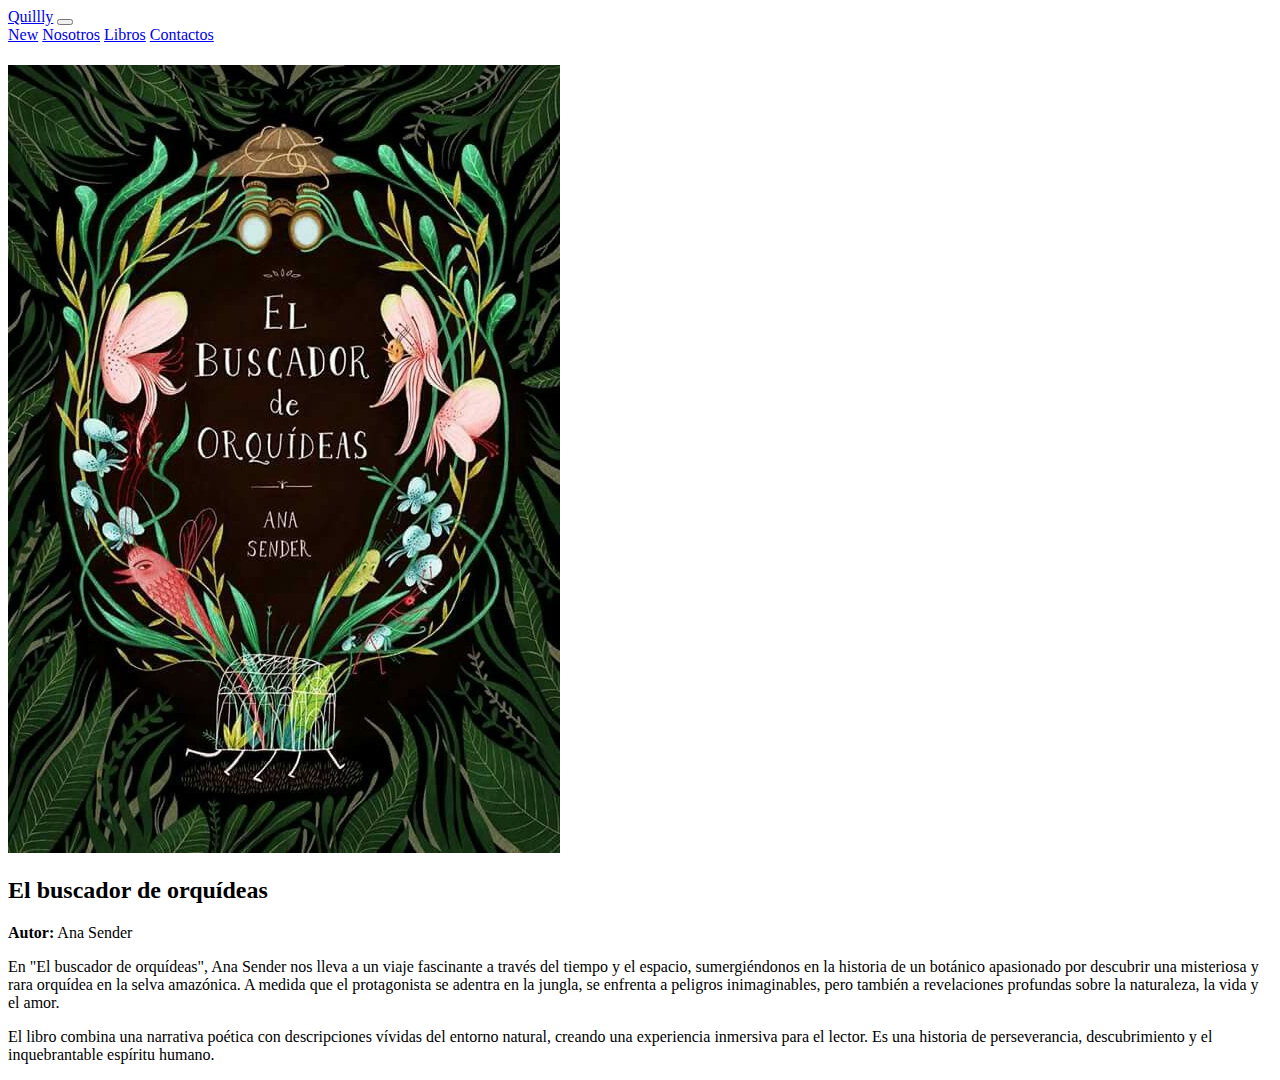
<file: html/orquideas.html>
<!DOCTYPE html>
<html lang="en">
<head>
    <meta charset="UTF-8">
    <meta name="viewport" content="width=device-width, initial-scale=1.0">
    <title>ElbuscadordeOrquideas</title>
</head>
<body>
    <header>
        <nav class="navbar navbar-expand-lg bg-body-tertiary">
            <div class="container-fluid">
              <a class="navbar-brand" href="../index.html">Quillly</a>
              <button class="navbar-toggler" type="button" data-bs-toggle="collapse" data-bs-target="#navbarNavAltMarkup" aria-controls="navbarNavAltMarkup" aria-expanded="false" aria-label="Toggle navigation">
                <span class="navbar-toggler-icon"></span>
              </button>
              <div class="collapse navbar-collapse" id="navbarNavAltMarkup">
                <div class="navbar-nav">
                  <a class=".nav-link .active" aria-current="page" href="new.html">New</a>
                  <a class=".nav-link .active" aria-current="page" href="nosotros.html">Nosotros</a>
                  <a class=".nav-link .active" aria-current="page" href="libros.html">Libros</a>
                  <a class="nav-link disabled" aria-current="page" href="contactos.html">Contactos</a>
                </div>
              </div>
            </div>
          </nav>
    </header>
     <h1>  <title>El buscador de orquídeas - Ana Sender</title></h1>
    <div class="container">
        <div class="cover">
            <img src="../assets/orquideas.jpg" alt="El buscador de orquídeas - Ana Sender">
        </div>
        <div class="summary">
            <h2>El buscador de orquídeas</h2>
            <p><strong>Autor:</strong> Ana Sender</p>
            <p>En "El buscador de orquídeas", Ana Sender nos lleva a un viaje fascinante a través del tiempo y el espacio, sumergiéndonos en la historia de un botánico apasionado por descubrir una misteriosa y rara orquídea en la selva amazónica. A medida que el protagonista se adentra en la jungla, se enfrenta a peligros inimaginables, pero también a revelaciones profundas sobre la naturaleza, la vida y el amor.</p>
            <p>El libro combina una narrativa poética con descripciones vívidas del entorno natural, creando una experiencia inmersiva para el lector. Es una historia de perseverancia, descubrimiento y el inquebrantable espíritu humano.</p>
        </div>
    </div>
</body>
</html>
</file>
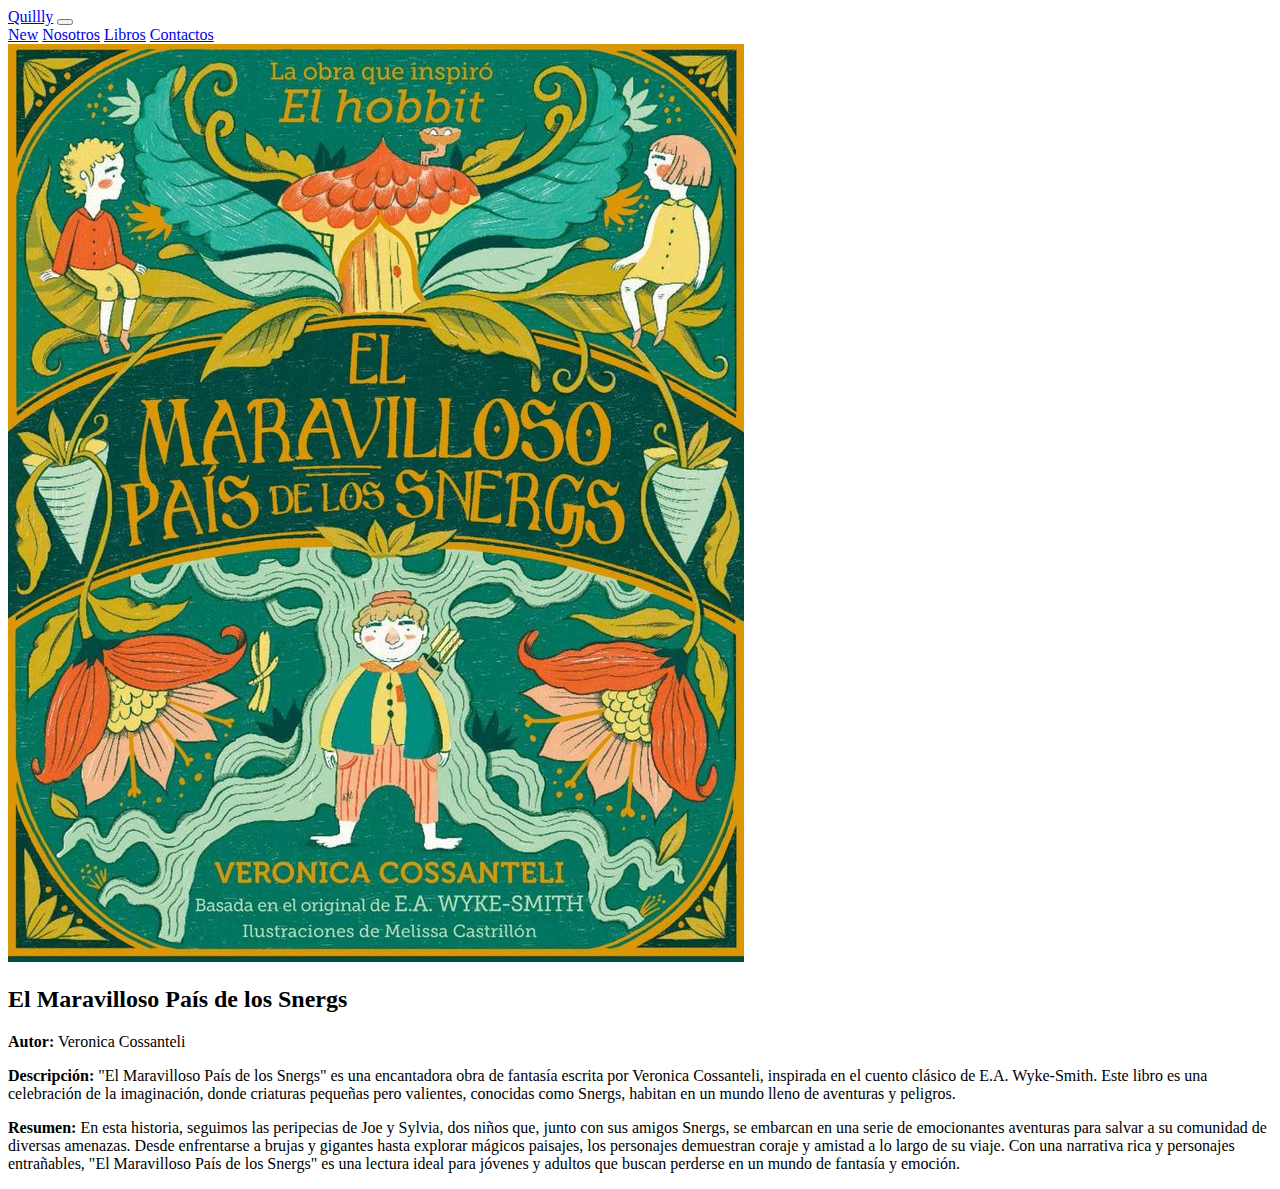
<file: html/snergs.html>
<!DOCTYPE html>
<html lang="en">
<head>
    <meta charset="UTF-8">
    <meta name="viewport" content="width=device-width, initial-scale=1.0">
    <title>Document</title>
</head>
<body>
    <header>
        <header>
            <nav class="navbar navbar-expand-lg bg-body-tertiary">
                <div class="container-fluid">
                  <a class="navbar-brand" href="../index.html">Quillly</a>
                  <button class="navbar-toggler" type="button" data-bs-toggle="collapse" data-bs-target="#navbarNavAltMarkup" aria-controls="navbarNavAltMarkup" aria-expanded="false" aria-label="Toggle navigation">
                    <span class="navbar-toggler-icon"></span>
                  </button>
                  <div class="collapse navbar-collapse" id="navbarNavAltMarkup">
                    <div class="navbar-nav">
                      <a class=".nav-link .active" aria-current="page" href="new.html">New</a>
                      <a class=".nav-link .active" aria-current="page" href="nosotros.html">Nosotros</a>
                      <a class=".nav-link .active" aria-current="page" href="libros.html">Libros</a>
                      <a class="nav-link disabled" aria-current="page" href="contactos.html">Contactos</a>
                    </div>
                  </div>
                </div>
              </nav>
        </header>
        <main>
            <div class="container">
                <div class="cover">
                    <img src="../assets/snergs.jpg" alt="El Maravilloso País de los Snergs - Veronica Cossanteli">
                </div>
                <div class="summary">
                    <h2>El Maravilloso País de los Snergs</h2>
                    <p><strong>Autor:</strong> Veronica Cossanteli</p>
                    <p><strong>Descripción:</strong> "El Maravilloso País de los Snergs" es una encantadora obra de fantasía escrita por Veronica Cossanteli, inspirada en el cuento clásico de E.A. Wyke-Smith. Este libro es una celebración de la imaginación, donde criaturas pequeñas pero valientes, conocidas como Snergs, habitan en un mundo lleno de aventuras y peligros.</p>
                    <p><strong>Resumen:</strong> En esta historia, seguimos las peripecias de Joe y Sylvia, dos niños que, junto con sus amigos Snergs, se embarcan en una serie de emocionantes aventuras para salvar a su comunidad de diversas amenazas. Desde enfrentarse a brujas y gigantes hasta explorar mágicos paisajes, los personajes demuestran coraje y amistad a lo largo de su viaje. Con una narrativa rica y personajes entrañables, "El Maravilloso País de los Snergs" es una lectura ideal para jóvenes y adultos que buscan perderse en un mundo de fantasía y emoción.</p>
                </div>
            </div>
        </main>
    </header>
</body>
</html>
</file>
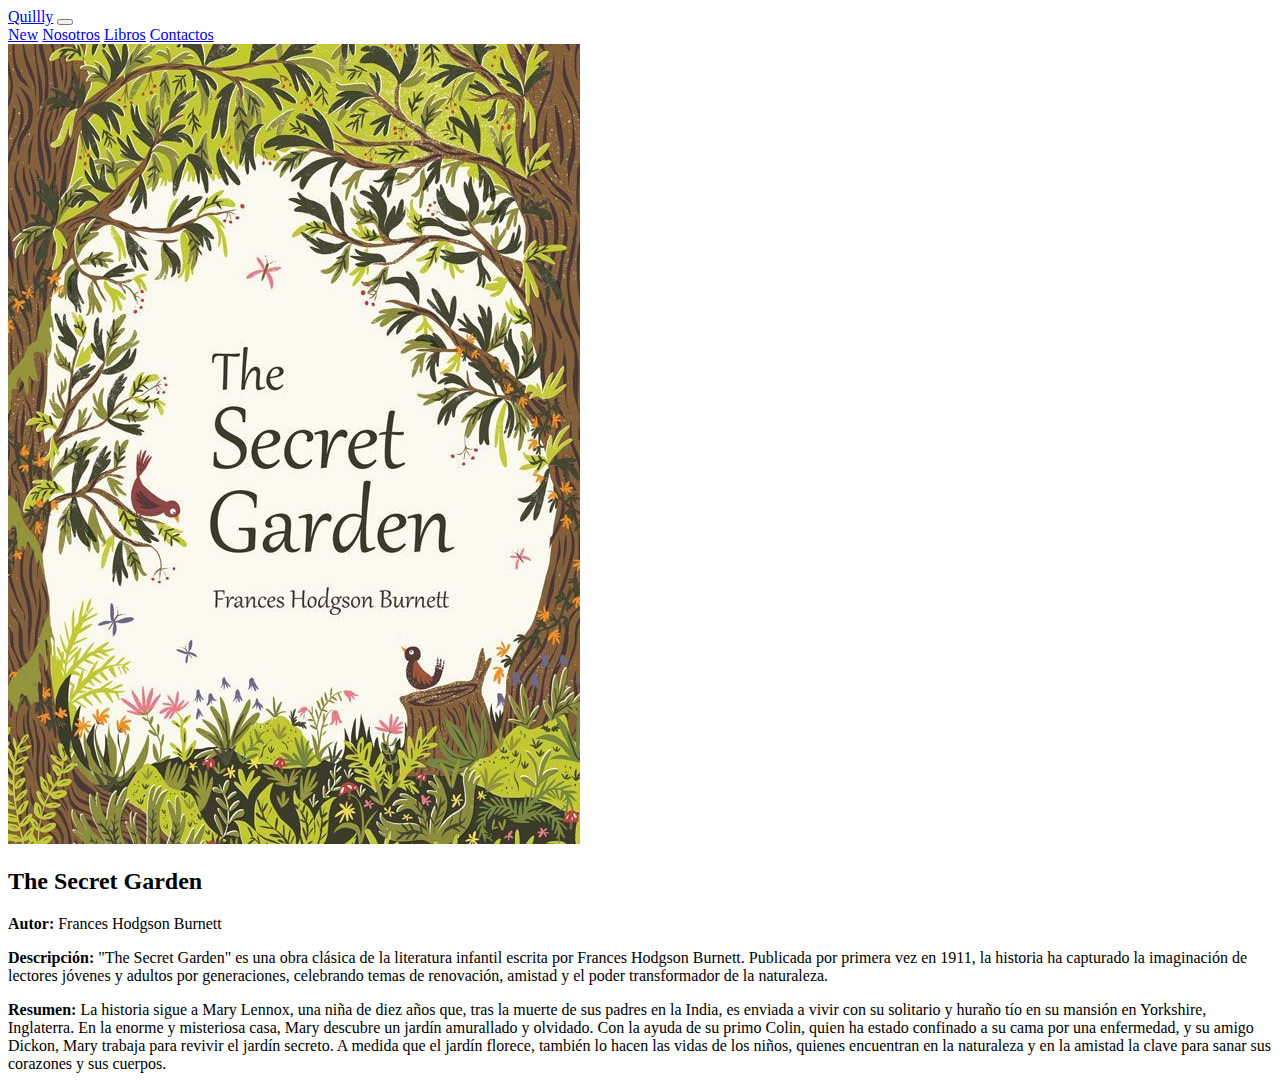
<file: html/thesecretgarden.html>
<!DOCTYPE html>
<html lang="en">
<head>
    <meta charset="UTF-8">
    <meta name="viewport" content="width=device-width, initial-scale=1.0">
    <title>Document</title>
</head>
<body>
    <header>
        <header>
            <nav class="navbar navbar-expand-lg bg-body-tertiary">
                <div class="container-fluid">
                  <a class="navbar-brand" href="../index.html">Quillly</a>
                  <button class="navbar-toggler" type="button" data-bs-toggle="collapse" data-bs-target="#navbarNavAltMarkup" aria-controls="navbarNavAltMarkup" aria-expanded="false" aria-label="Toggle navigation">
                    <span class="navbar-toggler-icon"></span>
                  </button>
                  <div class="collapse navbar-collapse" id="navbarNavAltMarkup">
                    <div class="navbar-nav">
                      <a class=".nav-link .active" aria-current="page" href="new.html">New</a>
                      <a class=".nav-link .active" aria-current="page" href="nosotros.html">Nosotros</a>
                      <a class=".nav-link .active" aria-current="page" href="libros.html">Libros</a>
                      <a class="nav-link disabled" aria-current="page" href="contactos.html">Contactos</a>
                    </div>
                  </div>
                </div>
              </nav>
        </header>
        <main>
            <div class="container">
                <div class="cover">
                    <img src="../assets/thesecretgarden.jpg" alt="The Secret Garden - Frances Hodgson Burnett">
                </div>
                <div class="summary">
                    <h2>The Secret Garden</h2>
                    <p><strong>Autor:</strong> Frances Hodgson Burnett</p>
                    <p><strong>Descripción:</strong> "The Secret Garden" es una obra clásica de la literatura infantil escrita por Frances Hodgson Burnett. Publicada por primera vez en 1911, la historia ha capturado la imaginación de lectores jóvenes y adultos por generaciones, celebrando temas de renovación, amistad y el poder transformador de la naturaleza.</p>
                    <p><strong>Resumen:</strong> La historia sigue a Mary Lennox, una niña de diez años que, tras la muerte de sus padres en la India, es enviada a vivir con su solitario y huraño tío en su mansión en Yorkshire, Inglaterra. En la enorme y misteriosa casa, Mary descubre un jardín amurallado y olvidado. Con la ayuda de su primo Colin, quien ha estado confinado a su cama por una enfermedad, y su amigo Dickon, Mary trabaja para revivir el jardín secreto. A medida que el jardín florece, también lo hacen las vidas de los niños, quienes encuentran en la naturaleza y en la amistad la clave para sanar sus corazones y sus cuerpos.</p>
                </div>
            </div>
        </main>
    </header>
</body>
</html>
</file>
